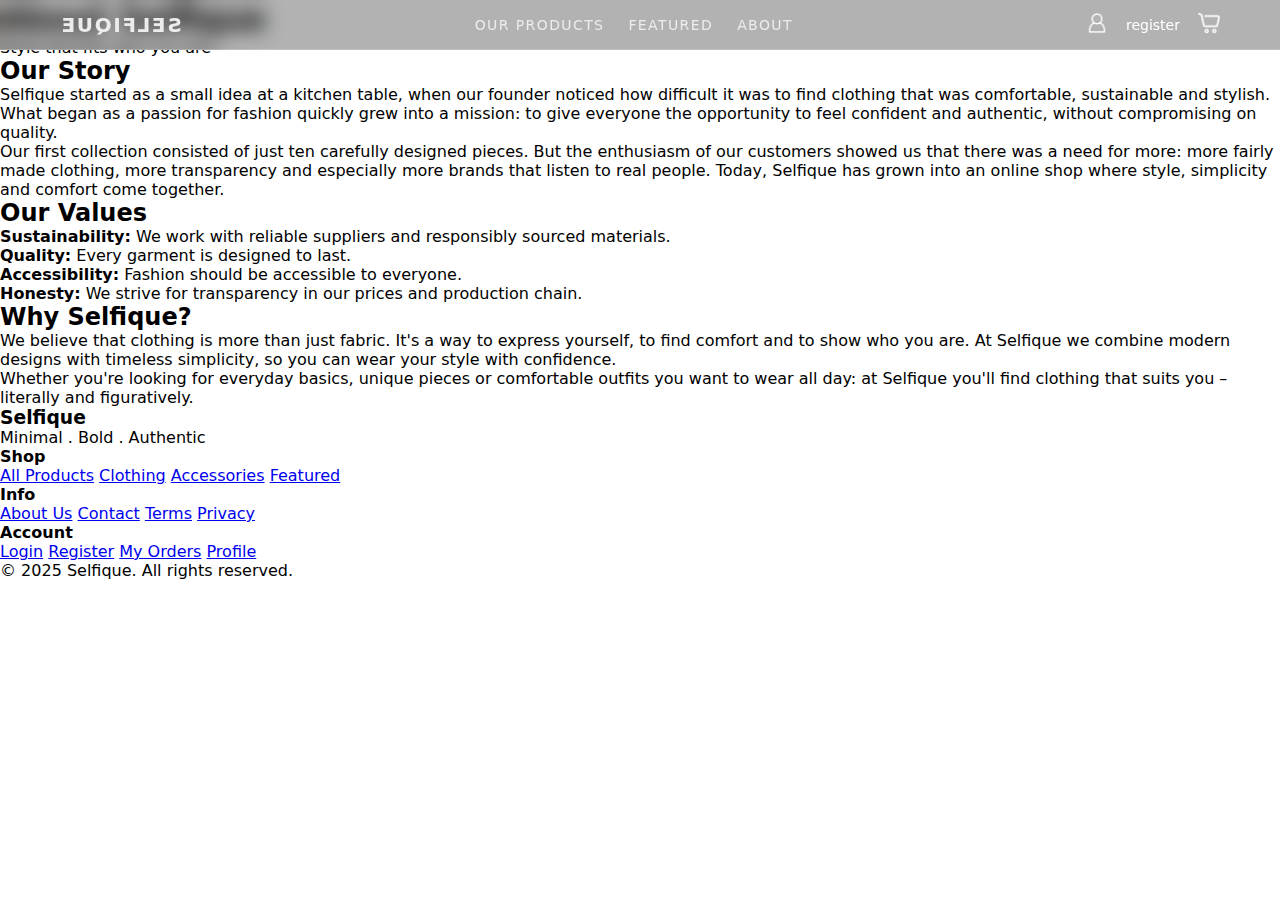
<file: Project-root/about.html>
<!DOCTYPE html>
<html lang="en">
  <head>
    <meta charset="UTF-8" />
    <meta name="viewport" content="width=device-width, initial-scale=1.0" />
    <title>Selfique</title>
    <link rel="stylesheet" href="css/style.css" />
  </head>
  <body>
  </head>
  <body>
      <header class="navbar">
        <div class="nav-container">
          <a href="index.html" class="logo">Selfique</a>

          <nav class="links">
            <a href="product.html">Our products</a>
            <a href="featured.html">Featured</a>
            <a href="about.html">About</a>
          </nav>
          <div class="nav-actions">
            <a href="login.html"><img src="images/user (1).png" alt="" /></a>
            <a href="register.html">register</a>
            <a href="cart.html"
              ><img src="images/online-shopping.png" alt=""
            /></a>
          </div>
        </div>
      </header>

    <section class="about-hero">
      <h1>About Selfique</h1>
      <p>Style that fits who you are</p>
    </section>

    <main class="about-content">
      <section class="about-section">
        <h2>Our Story</h2>
        <p>
          Selfique started as a small idea at a kitchen table, when our founder
          noticed how difficult it was to find clothing that was comfortable,
          sustainable and stylish. What began as a passion for fashion quickly
          grew into a mission: to give everyone the opportunity to feel
          confident and authentic, without compromising on quality.
        </p>
        <p>
          Our first collection consisted of just ten carefully designed pieces.
          But the enthusiasm of our customers showed us that there was a need
          for more: more fairly made clothing, more transparency and especially
          more brands that listen to real people. Today, Selfique has grown into
          an online shop where style, simplicity and comfort come together.
        </p>
      </section>

      <section class="about-section">
        <h2>Our Values</h2>
        <ul class="values-list">
          <li>
            <strong>Sustainability:</strong> We work with reliable suppliers and
            responsibly sourced materials.
          </li>
          <li><strong>Quality:</strong> Every garment is designed to last.</li>
          <li>
            <strong>Accessibility:</strong> Fashion should be accessible to
            everyone.
          </li>
          <li>
            <strong>Honesty:</strong> We strive for transparency in our prices
            and production chain.
          </li>
        </ul>
      </section>

      <section class="about-section">
        <h2>Why Selfique?</h2>
        <p>
          We believe that clothing is more than just fabric. It's a way to
          express yourself, to find comfort and to show who you are. At Selfique
          we combine modern designs with timeless simplicity, so you can wear
          your style with confidence.
        </p>
        <p>
          Whether you're looking for everyday basics, unique pieces or
          comfortable outfits you want to wear all day: at Selfique you'll find
          clothing that suits you – literally and figuratively.
        </p>
      </section>
    </main>

    <footer class="footer">
      <div class="footer-container">
        <div class="footer-content">
          <div class="footer-column">
            <h3 class="footer-logo">Selfique</h3>
            <p class="footer-text">Minimal . Bold . Authentic</p>
          </div>

          <div class="footer-column">
            <h4 class="footer-title">Shop</h4>
            <a href="product.html">All Products</a>
            <a href="product.html?category=clothing">Clothing</a>
            <a href="product.html?category=accessories">Accessories</a>
            <a href="product.html?category=featured">Featured</a>
          </div>

          <div class="footer-column">
            <h4 class="footer-title">Info</h4>
            <a href="about.html">About Us</a>
            <a href="contact.html">Contact</a>
            <a href="terms.html">Terms</a>
            <a href="privacy.html">Privacy</a>
          </div>

          <div class="footer-column">
            <h4 class="footer-title">Account</h4>
            <a href="login.html">Login</a>
            <a href="register.html">Register</a>
            <a href="orders.html">My Orders</a>
            <a href="profile.html">Profile</a>
          </div>
        </div>

        <div class="footer-bottom">
          <p>© 2025 Selfique. All rights reserved.</p>
        </div>
      </div>
    </footer>
  </body>
</html>
</file>
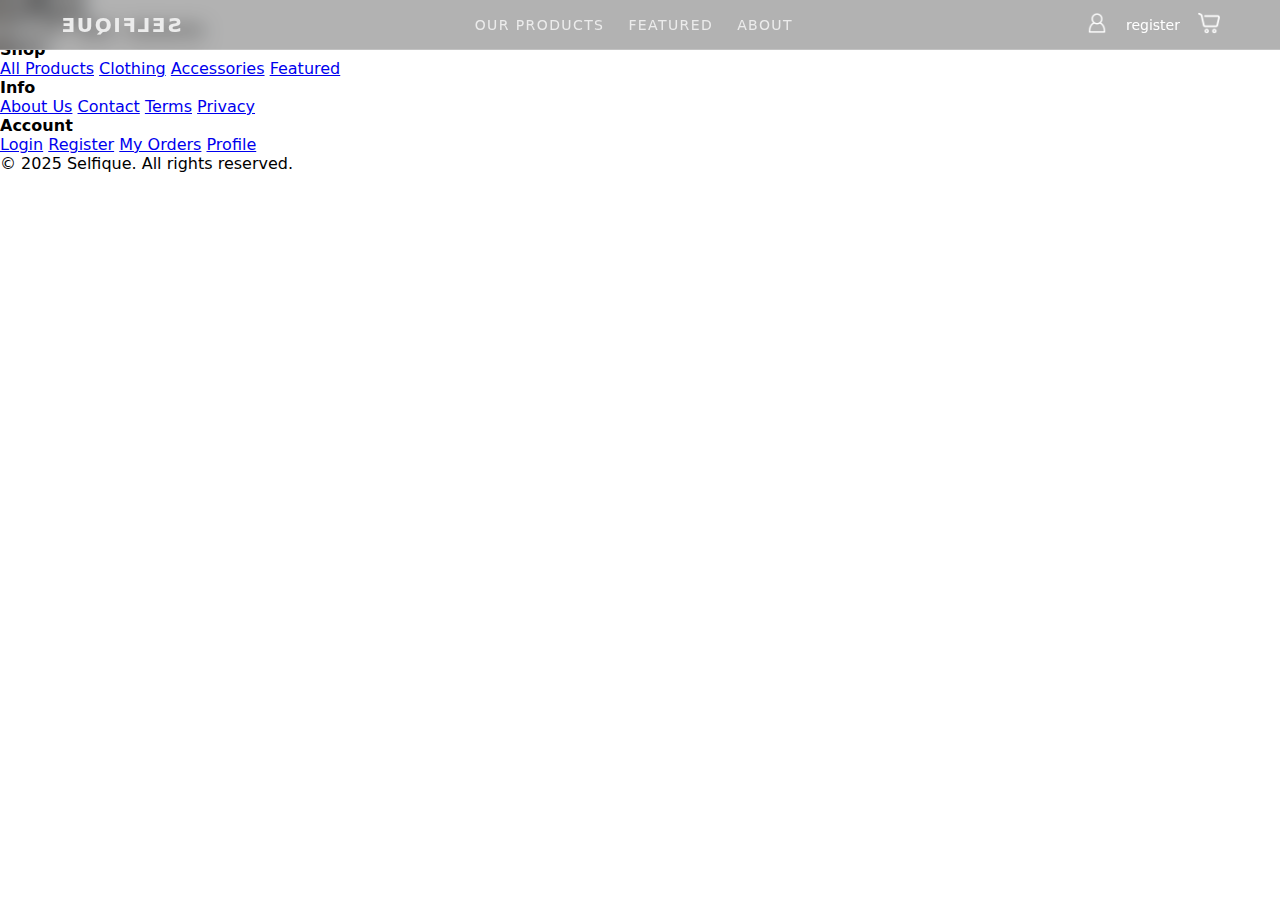
<file: Project-root/cart.html>
<!DOCTYPE html>
<html lang="en">
  <head>
    <meta charset="UTF-8" />
    <meta name="viewport" content="width=device-width, initial-scale=1.0" />
    <title>Selfique</title>
    <link rel="stylesheet" href="css/style.css" />
  </head>
  <body>
    <section class="hero">
      <header class="navbar">
        <div class="nav-container">
          <a href="index.html" class="logo">Selfique</a>

          <nav class="links">
            <a href="product.html">Our products</a>
            <a href="product.html">Featured</a>
            <a href="about.html">About</a>
          </nav>
          <div class="nav-actions">
            <a href="login.html"><img src="images/user (1).png" alt="" /></a>
            <a href="register.html">register</a>
            <a href="cart.html"
              ><img src="images/online-shopping.png" alt=""
            /></a>
          </div>
        </div>
      </header>

      

    <footer class="footer">
      <div class="footer-container">
        <div class="footer-content">
          <div class="footer-column">
            <h3 class="footer-logo">Selfique</h3>
            <p class="footer-text">Minimal . Bold . Authentic</p>
          </div>

          <div class="footer-column">
            <h4 class="footer-title">Shop</h4>
            <a href="product.html">All Products</a>
            <a href="product.html?category=clothing">Clothing</a>
            <a href="product.html?category=accessories">Accessories</a>
            <a href="product.html?category=featured">Featured</a>
          </div>

          <div class="footer-column">
            <h4 class="footer-title">Info</h4>
            <a href="about.html">About Us</a>
            <a href="contact.html">Contact</a>
            <a href="terms.html">Terms</a>
            <a href="privacy.html">Privacy</a>
          </div>

          <div class="footer-column">
            <h4 class="footer-title">Account</h4>
            <a href="login.html">Login</a>
            <a href="register.html">Register</a>
            <a href="orders.html">My Orders</a>
            <a href="profile.html">Profile</a>
          </div>
        </div>

        <div class="footer-bottom">
          <p>© 2025 Selfique. All rights reserved.</p>
        </div>
      </div>
    </footer>
  </body>
</html>
</file>
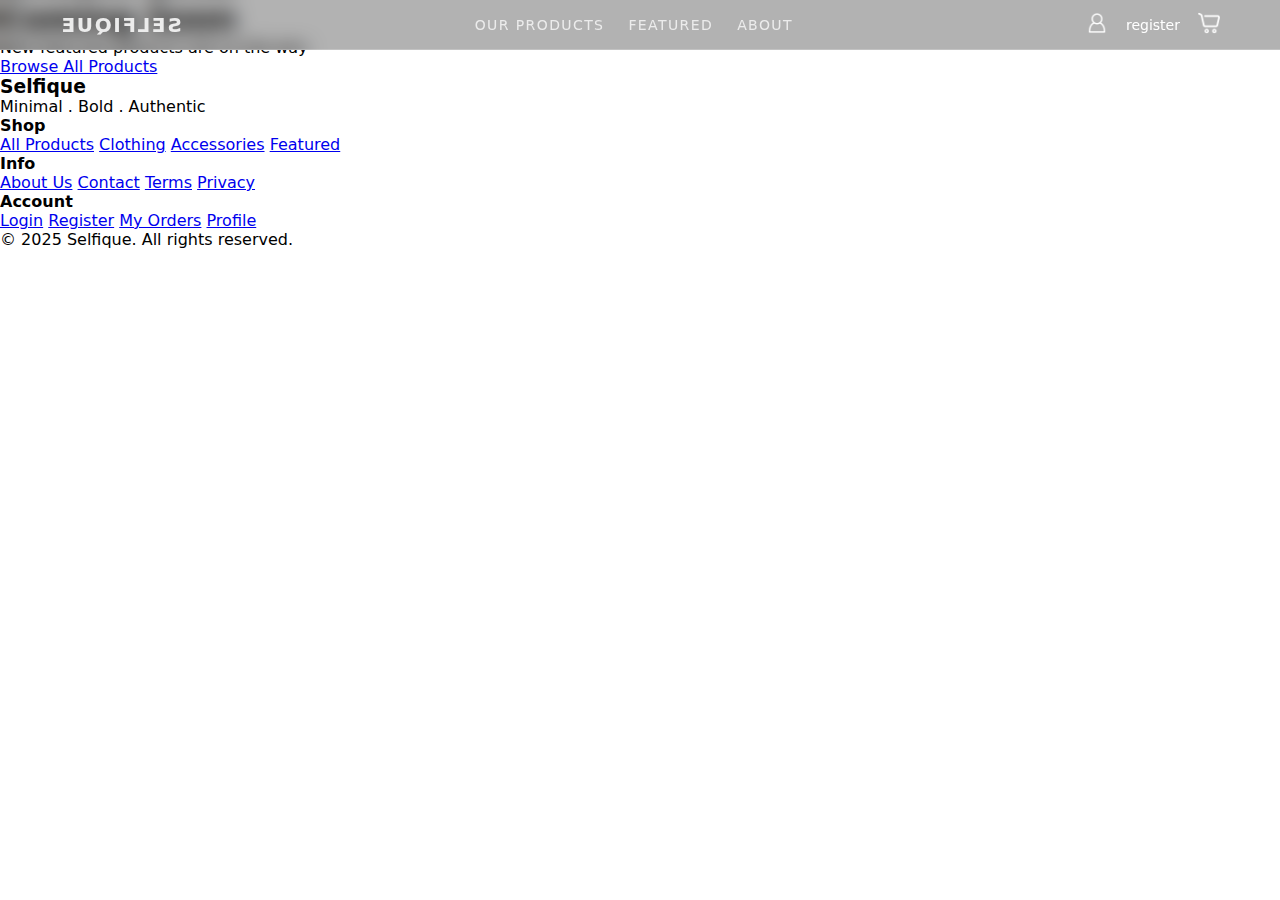
<file: Project-root/featured.html>
<!DOCTYPE html>
<html lang="en">
  <head>
    <meta charset="UTF-8" />
    <meta name="viewport" content="width=device-width, initial-scale=1.0" />
    <title>Selfique</title>
    <link rel="stylesheet" href="css/style.css" />
  </head>
  <body>
</head>
<body>

    <header class="navbar navbar-solid">
      <div class="nav-container">
        <a href="index.html" class="logo logo-dark">Selfique</a>

        <nav class="links">
          <a href="product.html">Our products</a>
          <a href="featured.html">Featured</a>
          <a href="about.html">About</a>
        </nav>
        <div class="nav-actions">
          <a href="login.html"><img src="images/user (1).png" alt="User" class="icon-dark" /></a>
          <a href="register.html" class="link-dark">register</a>
          <a href="cart.html"><img src="images/online-shopping.png" alt="Cart" class="icon-dark" /></a>
        </div>
      </div>
    </header>


    <section class="coming-soon">
      <div class="coming-soon-content">
        <h1>Coming Soon</h1>
        <p>New featured products are on the way</p>
        <a href="product.html" class="coming-soon-btn">Browse All Products</a>
      </div>
    </section>


    <footer class="footer">
      <div class="footer-container">
        <div class="footer-content">
          <div class="footer-column">
            <h3 class="footer-logo">Selfique</h3>
            <p class="footer-text">Minimal . Bold . Authentic</p>
          </div>

          <div class="footer-column">
            <h4 class="footer-title">Shop</h4>
            <a href="product.html">All Products</a>
            <a href="product.html?category=clothing">Clothing</a>
            <a href="product.html?category=accessories">Accessories</a>
            <a href="featured.html">Featured</a>
          </div>

          <div class="footer-column">
            <h4 class="footer-title">Info</h4>
            <a href="about.html">About Us</a>
            <a href="contact.html">Contact</a>
            <a href="terms.html">Terms</a>
            <a href="privacy.html">Privacy</a>
          </div>

          <div class="footer-column">
            <h4 class="footer-title">Account</h4>
            <a href="login.html">Login</a>
            <a href="register.html">Register</a>
            <a href="orders.html">My Orders</a>
            <a href="profile.html">Profile</a>
          </div>
        </div>

        <div class="footer-bottom">
          <p>© 2025 Selfique. All rights reserved.</p>
        </div>
      </div>
    </footer>
  </body>
</html>
</file>
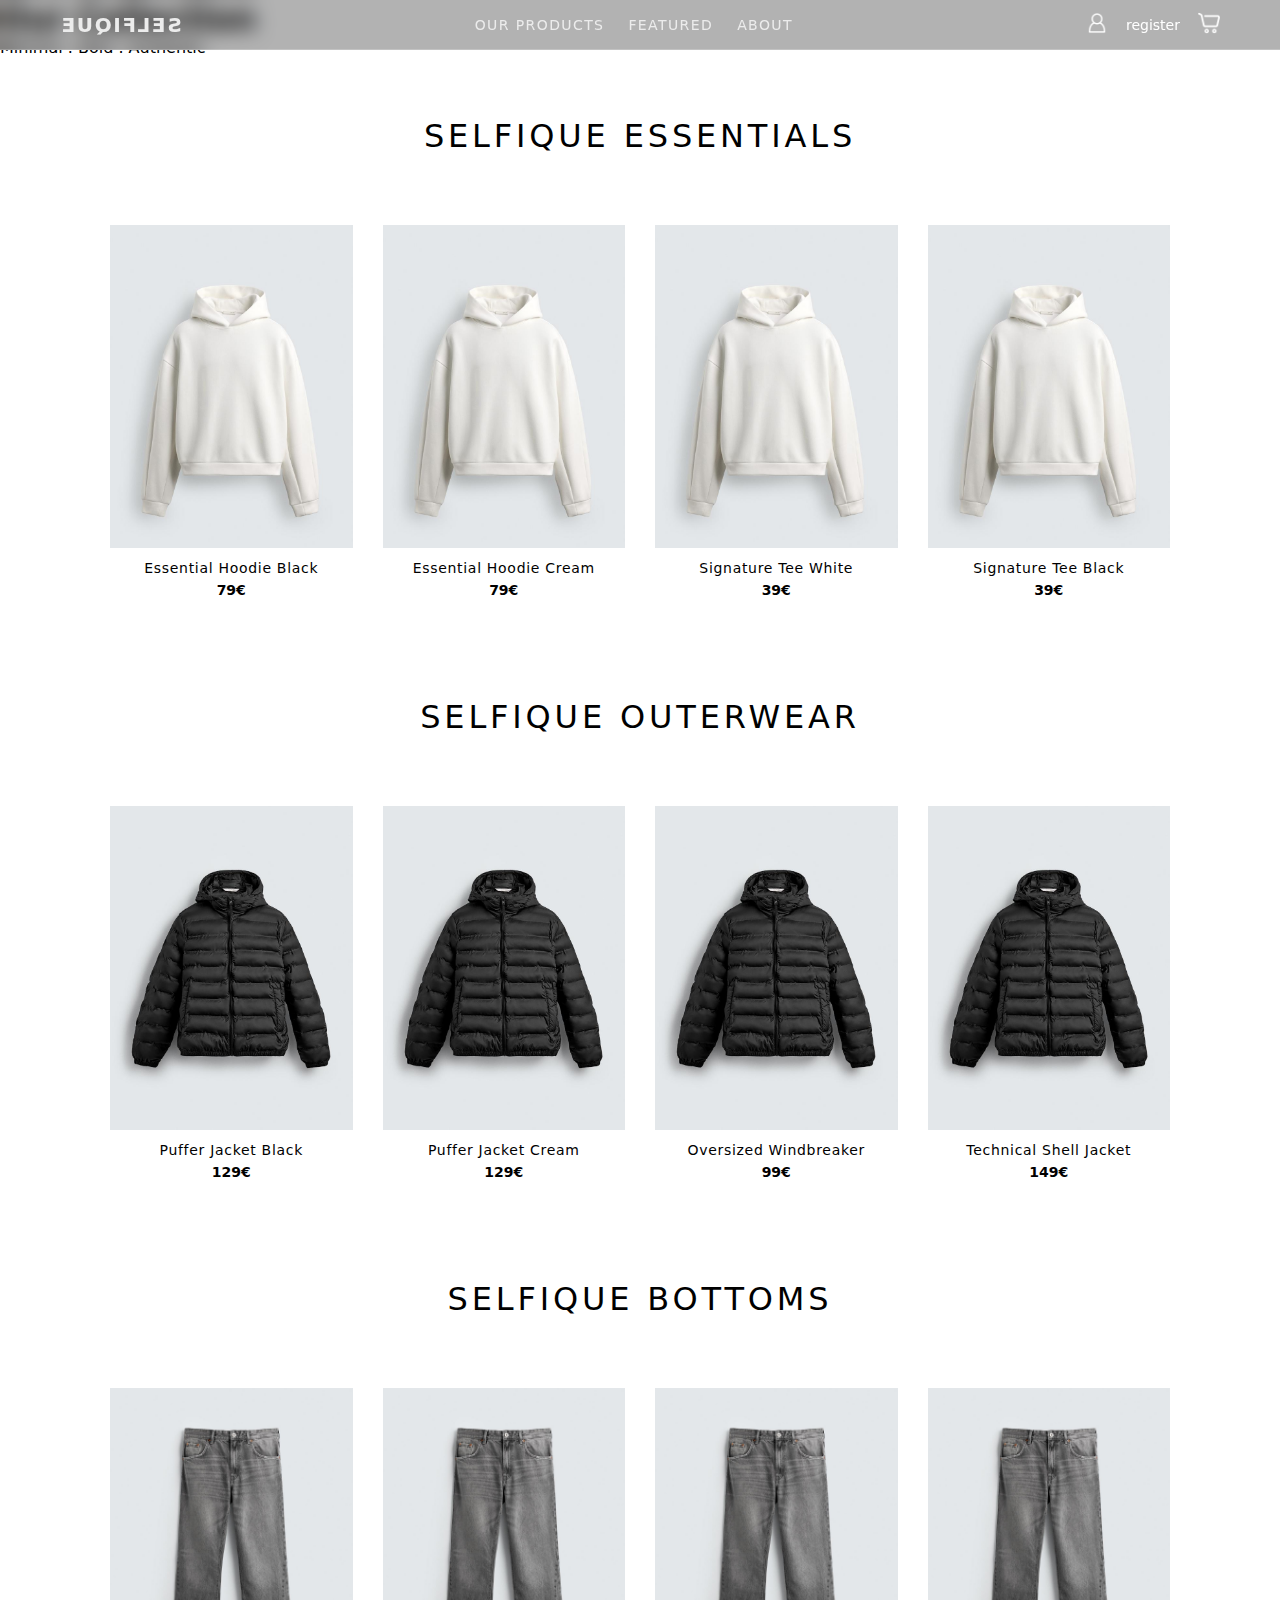
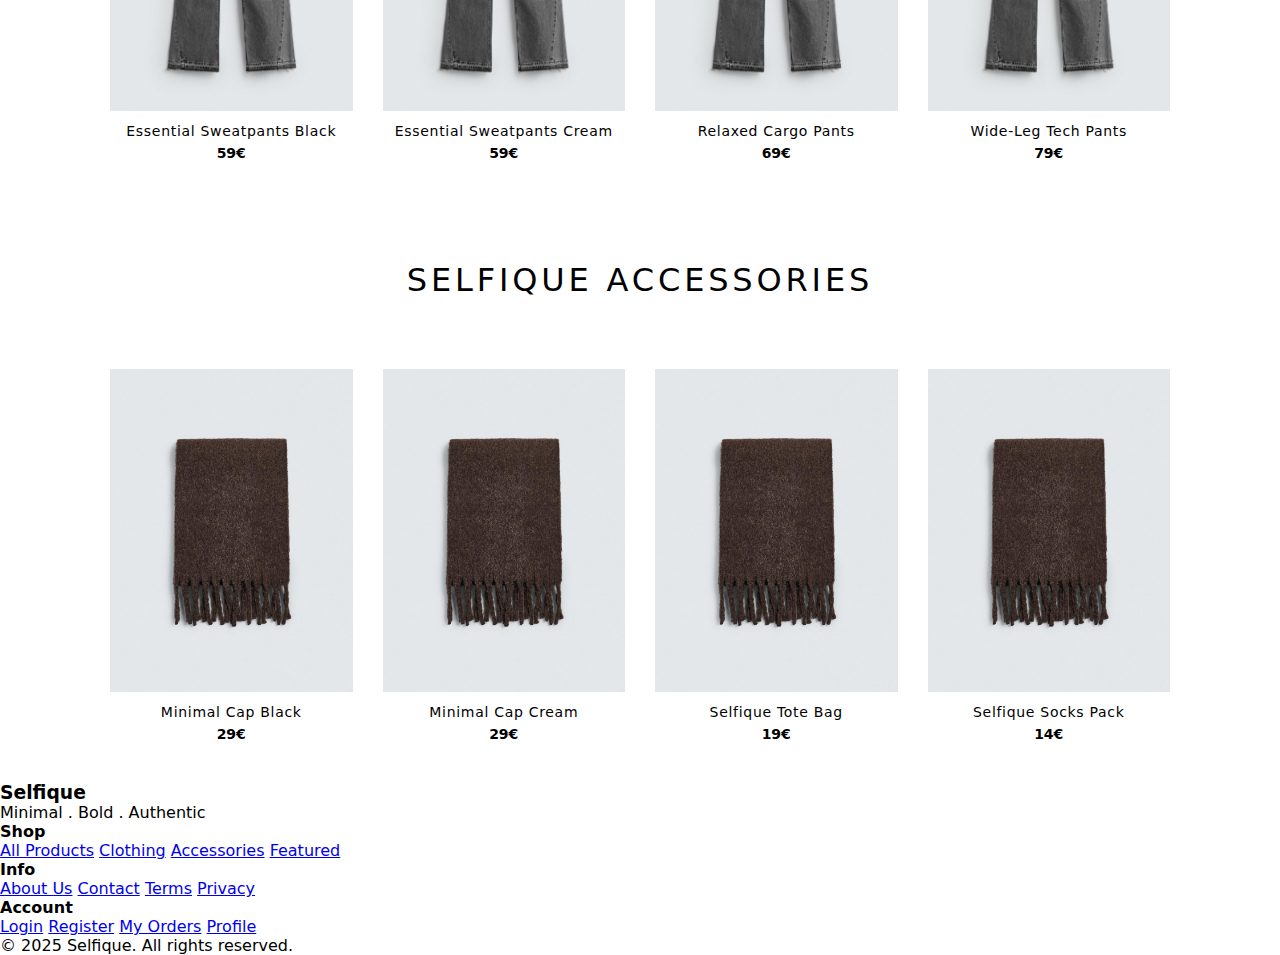
<file: Project-root/product.html>
<!DOCTYPE html>
<html lang="en">
  <head>
    <meta charset="UTF-8" />
    <meta name="viewport" content="width=device-width, initial-scale=1.0" />
    <title>Selfique</title>
    <link rel="stylesheet" href="css/style.css" />
  </head>
  <body>
    <header class="navbar navbar-solid">
      <div class="nav-container">
        <a href="index.html" class="logo logo-dark">Selfique</a>

        <nav class="links">
          <a href="product.html">Our products</a>
          <a href="featured.html">Featured</a>
          <a href="about.html">About</a>
        </nav>
        <div class="nav-actions">
          <a href="login.html"><img src="images/user (1).png" alt="" /></a>
          <a href="register.html">register</a>
          <a href="cart.html"
            ><img src="images/online-shopping.png" alt=""
          /></a>
        </div>
      </div>
    </header>

    <section class="products-hero">
      <div class="products-hero-image"></div>
      <div class="products-hero-overlay"></div>
      <div class="products-hero-content">
        <h1>Our Collection</h1>
        <p>Minimal . Bold . Authentic</p>
      </div>
    </section>

    <section class="category-title">
      <h2>Selfique Essentials</h2>
    </section>

    <section class="product-grid-section">
      <div class="container">
        <div class="product-grid">
          <a href="product-detail.html?id=1" class="product-card">
            <div class="product-image">
              <img src="images/hoodie.jpg" alt="Essential Hoodie Black" />
            </div>
            <div class="product-info">
              <h3 class="product-name">Essential Hoodie Black</h3>
              <p class="product-price">79€</p>
            </div>
          </a>

          <a href="product-detail.html?id=2" class="product-card">
            <div class="product-image">
              <img src="images/hoodie.jpg" alt="Essential Hoodie Cream" />
            </div>
            <div class="product-info">
              <h3 class="product-name">Essential Hoodie Cream</h3>
              <p class="product-price">79€</p>
            </div>
          </a>

          <a href="product-detail.html?id=3" class="product-card">
            <div class="product-image">
              <img src="images/hoodie.jpg" alt="Signature Tee White" />
            </div>
            <div class="product-info">
              <h3 class="product-name">Signature Tee White</h3>
              <p class="product-price">39€</p>
            </div>
          </a>

          <a href="product-detail.html?id=4" class="product-card">
            <div class="product-image">
              <img src="images/hoodie.jpg" alt="Signature Tee Black" />
            </div>
            <div class="product-info">
              <h3 class="product-name">Signature Tee Black</h3>
              <p class="product-price">39€</p>
            </div>
          </a>
        </div>
      </div>
    </section>

    <section class="category-title">
      <h2>Selfique Outerwear</h2>
    </section>

    <section class="product-grid-section">
      <div class="container">
        <div class="product-grid">
          <a href="product-detail.html?id=5" class="product-card">
            <div class="product-image">
              <img src="images/fo.jpg" alt="Puffer Jacket Black" />
            </div>
            <div class="product-info">
              <h3 class="product-name">Puffer Jacket Black</h3>
              <p class="product-price">129€</p>
            </div>
          </a>

          <a href="product-detail.html?id=6" class="product-card">
            <div class="product-image">
              <img src="images/fo.jpg" alt="Puffer Jacket Cream" />
            </div>
            <div class="product-info">
              <h3 class="product-name">Puffer Jacket Cream</h3>
              <p class="product-price">129€</p>
            </div>
          </a>

          <a href="product-detail.html?id=7" class="product-card">
            <div class="product-image">
              <img src="images/fo.jpg" alt="Oversized Windbreaker" />
            </div>
            <div class="product-info">
              <h3 class="product-name">Oversized Windbreaker</h3>
              <p class="product-price">99€</p>
            </div>
          </a>

          <a href="product-detail.html?id=8" class="product-card">
            <div class="product-image">
              <img src="images/fo.jpg" alt="Technical Shell Jacket" />
            </div>
            <div class="product-info">
              <h3 class="product-name">Technical Shell Jacket</h3>
              <p class="product-price">149€</p>
            </div>
          </a>
        </div>
      </div>
    </section>

    <section class="category-title">
      <h2>Selfique Bottoms</h2>
    </section>

    <section class="product-grid-section">
      <div class="container">
        <div class="product-grid">
          <a href="product-detail.html?id=9" class="product-card">
            <div class="product-image">
              <img src="images/jeans.jpg" alt="Essential Sweatpants Black" />
            </div>
            <div class="product-info">
              <h3 class="product-name">Essential Sweatpants Black</h3>
              <p class="product-price">59€</p>
            </div>
          </a>

          <a href="product-detail.html?id=10" class="product-card">
            <div class="product-image">
              <img src="images/jeans.jpg" alt="Essential Sweatpants Cream" />
            </div>
            <div class="product-info">
              <h3 class="product-name">Essential Sweatpants Cream</h3>
              <p class="product-price">59€</p>
            </div>
          </a>

          <a href="product-detail.html?id=11" class="product-card">
            <div class="product-image">
              <img src="images/jeans.jpg" alt="Relaxed Cargo Pants" />
            </div>
            <div class="product-info">
              <h3 class="product-name">Relaxed Cargo Pants</h3>
              <p class="product-price">69€</p>
            </div>
          </a>

          <a href="product-detail.html?id=12" class="product-card">
            <div class="product-image">
              <img src="images/jeans.jpg" alt="Wide-Leg Tech Pants" />
            </div>
            <div class="product-info">
              <h3 class="product-name">Wide-Leg Tech Pants</h3>
              <p class="product-price">79€</p>
            </div>
          </a>
        </div>
      </div>
    </section>

    <section class="category-title">
      <h2>Selfique Accessories</h2>
    </section>

    <section class="product-grid-section">
      <div class="container">
        <div class="product-grid">
          <a href="product-detail.html?id=13" class="product-card">
            <div class="product-image">
              <img src="images/sjaal.jpg" alt="Minimal Cap Black" />
            </div>
            <div class="product-info">
              <h3 class="product-name">Minimal Cap Black</h3>
              <p class="product-price">29€</p>
            </div>
          </a>

          <a href="product-detail.html?id=14" class="product-card">
            <div class="product-image">
              <img src="images/sjaal.jpg" alt="Minimal Cap Cream" />
            </div>
            <div class="product-info">
              <h3 class="product-name">Minimal Cap Cream</h3>
              <p class="product-price">29€</p>
            </div>
          </a>

          <a href="product-detail.html?id=15" class="product-card">
            <div class="product-image">
              <img src="images/sjaal.jpg" alt="Selfique Tote Bag" />
            </div>
            <div class="product-info">
              <h3 class="product-name">Selfique Tote Bag</h3>
              <p class="product-price">19€</p>
            </div>
          </a>

          <a href="product-detail.html?id=16" class="product-card">
            <div class="product-image">
              <img src="images/sjaal.jpg" alt="Selfique Socks Pack" />
            </div>
            <div class="product-info">
              <h3 class="product-name">Selfique Socks Pack</h3>
              <p class="product-price">14€</p>
            </div>
          </a>
        </div>
      </div>
    </section>

    <footer class="footer">
      <div class="footer-container">
        <div class="footer-content">
          <div class="footer-column">
            <h3 class="footer-logo">Selfique</h3>
            <p class="footer-text">Minimal . Bold . Authentic</p>
          </div>

          <div class="footer-column">
            <h4 class="footer-title">Shop</h4>
            <a href="product.html">All Products</a>
            <a href="product.html?category=clothing">Clothing</a>
            <a href="product.html?category=accessories">Accessories</a>
            <a href="product.html?category=featured">Featured</a>
          </div>

          <div class="footer-column">
            <h4 class="footer-title">Info</h4>
            <a href="about.html">About Us</a>
            <a href="contact.html">Contact</a>
            <a href="terms.html">Terms</a>
            <a href="privacy.html">Privacy</a>
          </div>

          <div class="footer-column">
            <h4 class="footer-title">Account</h4>
            <a href="login.html">Login</a>
            <a href="register.html">Register</a>
            <a href="orders.html">My Orders</a>
            <a href="profile.html">Profile</a>
          </div>
        </div>

        <div class="footer-bottom">
          <p>© 2025 Selfique. All rights reserved.</p>
        </div>
      </div>
    </footer>
  </body>
</html>
</file>
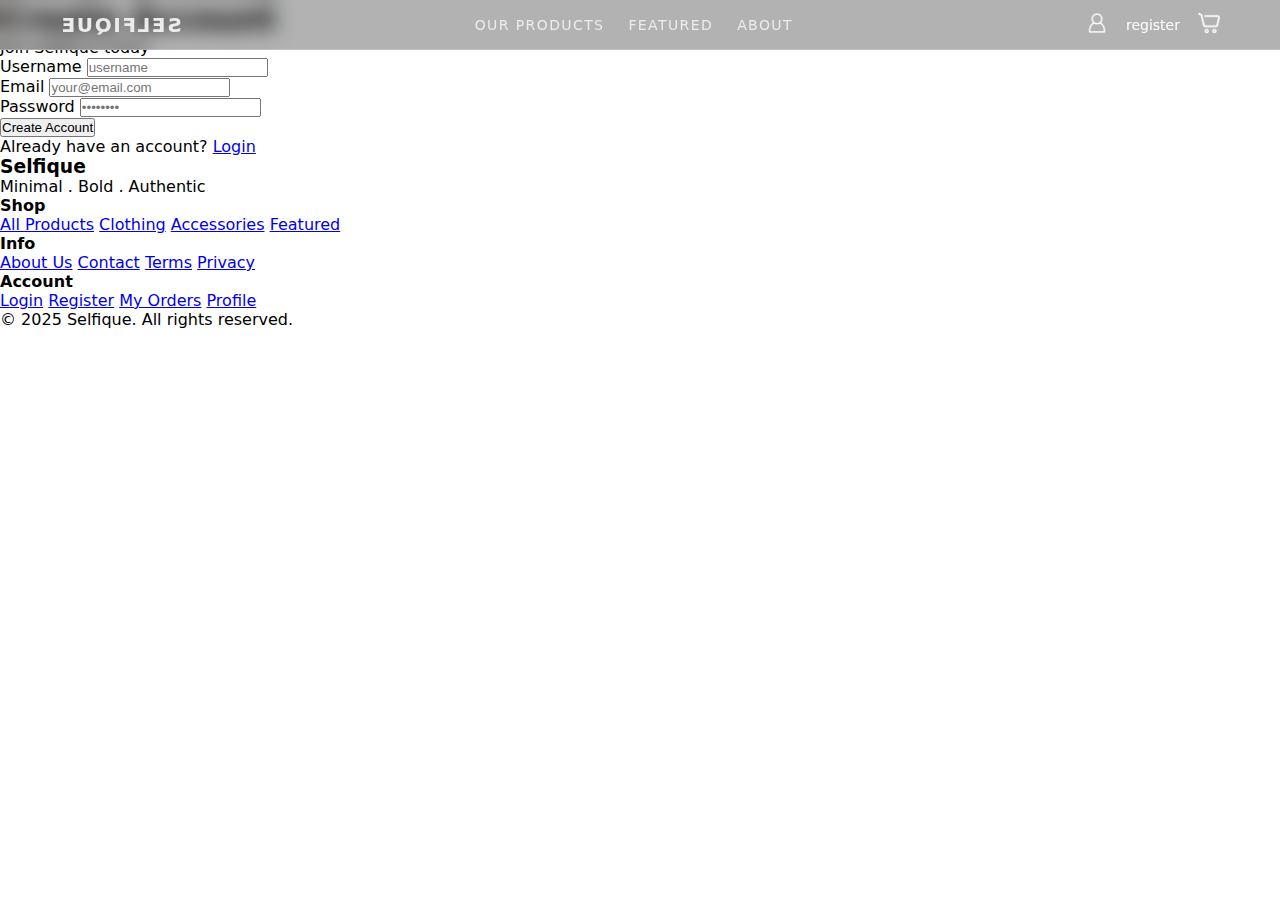
<file: Project-root/register.html>
<!DOCTYPE html>
<html lang="en">
  <head>
    <meta charset="UTF-8" />
    <meta name="viewport" content="width=device-width, initial-scale=1.0" />
    <title>Document</title>
    <link rel="stylesheet" href="/Project-root/css/style.css" />
  </head>
  <body>
    <header class="navbar">
      <div class="nav-container">
        <a href="index.html" class="logo">Selfique</a>

        <nav class="links">
          <a href="product.html">Our products</a>
          <a href="product.html">Featured</a>
          <a href="about.html">About</a>
        </nav>
        <div class="nav-actions">
          <a href="login.html"><img src="images/user (1).png" alt="" /></a>
          <a href="register.html">register</a>
          <a href="cart.html"
            ><img src="images/online-shopping.png" alt=""
          /></a>
        </div>
      </div>
    </header>
    <section class="auth-section">
      <div class="auth-container">
        <div class="auth-box">
          <h1>Create Account</h1>
          <p class="auth-subtitle">Join Selfique today</p>

          <form action="register_process.php" method="POST" class="auth-form">
            <div class="form-group">
              <label>Username</label>
              <input
                type="text"
                name="username"
                placeholder="username"
                required
              />
            </div>

            <div class="form-group">
              <label>Email</label>
              <input
                type="email"
                name="email"
                placeholder="your@email.com"
                required
              />
            </div>

            <div class="form-group">
              <label>Password</label>
              <input
                type="password"
                name="password"
                placeholder="••••••••"
                required
              />
            </div>

            <button type="submit" class="auth-btn">Create Account</button>

            <p class="auth-switch">
              Already have an account? <a href="login.html">Login</a>
            </p>
          </form>
        </div>
      </div>
    </section>
    <footer class="footer">
      <div class="footer-container">
        <div class="footer-content">
          <div class="footer-column">
            <h3 class="footer-logo">Selfique</h3>
            <p class="footer-text">Minimal . Bold . Authentic</p>
          </div>

          <div class="footer-column">
            <h4 class="footer-title">Shop</h4>
            <a href="product.html">All Products</a>
            <a href="product.html?category=clothing">Clothing</a>
            <a href="product.html?category=accessories">Accessories</a>
            <a href="product.html?category=featured">Featured</a>
          </div>

          <div class="footer-column">
            <h4 class="footer-title">Info</h4>
            <a href="about.html">About Us</a>
            <a href="contact.html">Contact</a>
            <a href="terms.html">Terms</a>
            <a href="privacy.html">Privacy</a>
          </div>

          <div class="footer-column">
            <h4 class="footer-title">Account</h4>
            <a href="login.html">Login</a>
            <a href="register.html">Register</a>
            <a href="orders.html">My Orders</a>
            <a href="profile.html">Profile</a>
          </div>
        </div>

        <div class="footer-bottom">
          <p>© 2025 Selfique. All rights reserved.</p>
        </div>
      </div>
    </footer>
  </body>
</html>
</file>
<file: Project-root/css/style.css>
* {
  margin: 0;
  padding: 0;
  box-sizing: border-box;
}

body {
  overflow-x: hidden;
  font-family: system-ui, -apple-system, BlinkMacSystemFont, "Segoe UI",
    sans-serif;
}
.navbar {
  width: 100%;
  border-bottom: 1px solid rgba(255, 255, 255, 0.2);
  background: rgba(0, 0, 0, 0.3);
  backdrop-filter: blur(10px);
  position: absolute;
  top: 0;
  left: 0;
  z-index: 1000;
  font-family: system-ui, -apple-system, BlinkMacSystemFont, "Segoe UI",
    sans-serif;
}

.nav-container {
  max-width: 1200px;
  margin: 0 auto;
  padding: 12px 20px;
  display: flex;
  align-items: center;
  justify-content: space-between;
  gap: 20px;
}

.logo {
  font-size: 20px;
  font-weight: 700;
  text-decoration: none;
  color: #ececec;
  letter-spacing: 0.08em;
  text-transform: uppercase;
  transform: scaleX(-1);
}

.links {
  display: flex;
  gap: 24px;
}

.links a {
  text-decoration: none;
  color: #ececec;
  font-size: 14px;
  text-transform: uppercase;
  letter-spacing: 0.1em;
  transition: opacity 0.3s ease;
}

.links a:hover {
  opacity: 0.7;
}

.nav-actions {
  display: flex;
  gap: 18px;
  align-items: center;
}
.nav-actions a {
  text-decoration: none;
  color: #fff; /* WIT */
  font-size: 14px;
  transition: opacity 0.3s ease;
}

.nav-actions a:hover {
  opacity: 0.7;
}

.nav-actions img {
  width: 22px;
  height: 22px;
  filter: brightness(0) invert(1);
}

.hero {
  width: 100vw;
  height: 60vh;
  position: relative;
  overflow: hidden;
}

.hero-video {
  position: absolute;
  top: 0;
  left: 0;
  width: 100%;
  height: 100%;
  object-fit: cover;
  z-index: 1;
}

.hero-overlay {
  position: absolute;
  top: 0;
  left: 0;
  width: 100%;
  height: 100%;
  background: rgba(0, 0, 0, 0.35);
  z-index: 2;
}

.hero-content {
  position: absolute;
  top: 50%;
  left: 50%;
  transform: translate(-50%, -50%);
  text-align: center;
  z-index: 3;
  color: #fff;
}

.hero-content h1 {
  font-size: 48px;
  margin-bottom: 12px;
  letter-spacing: 0.05em;
  font-weight: 700;
}

.hero-content p {
  font-size: 16px;
  margin-bottom: 30px;
  letter-spacing: 0.1em;
  opacity: 0.9em;
}

.hero-btn {
  display: inline-block;
  padding: 12px 32px;
  background: #fff;
  color: #000;
  border-radius: 30px;
  text-decoration: none;
  text-transform: uppercase;
  font-size: 14px;
  letter-spacing: 0.1em;
  transition: all 0.3s ease;
}

.hero-btn:hover {
  background: rgba(255, 255, 255, 0.9);
  transform: translateY(-2px);
  box-shadow: 0 10px 25px rgba(0, 0, 0, 0.2);
}

.category-title {
  text-align: center;
  margin-top: 60px;
  margin-bottom: 30px;
}

.category-title h2 {
  font-size: 32px;
  font-weight: 500;
  text-transform: uppercase;
  letter-spacing: 0.12em;
  color: #000;
}
.product-grid-section {
  padding: 60px 20px;
  background: #fff;
}

.container {
  max-width: 100%;
  margin: 0 auto;
  padding: 0 10px;
}

.product-grid-section {
  padding: 40px 100px;
}

.section-title {
  font-size: 28px;
  font-weight: 400;
  text-align: center;
  margin-bottom: 40px;
  letter-spacing: 0.15em;
  color: #000;
}

.product-grid {
  display: grid;
  grid-template-columns: repeat(4, 1fr);
  gap: 30px;
}

.product-card {
  text-decoration: none;
  display: block;
}

.product-card:hover {
  opacity: 0.8;
}

.product-image {
  width: 100%;
  aspect-ratio: 3/4;
  overflow: hidden;
  margin-bottom: 12px;
}

.product-image img {
  width: 100%;
  height: 100%;
  object-fit: cover;
}

.product-badge {
  position: absolute;
  top: 10px;
  right: 10px;
  background: #000;
  color: #fff;
  padding: 4px 10px;
  font-size: 10px;
  letter-spacing: 0.1em;
}

.product-badge.sale {
  background: #000;
}

.product-info {
  text-align: center;
}

.product-name {
  font-size: 14px;
  font-weight: 500;
  color: #000;
  margin-bottom: 6px;
  letter-spacing: 0.05em;
}

.product-price {
  font-size: 14px;
  font-weight: 600;
  color: #000;
}

.old-price {
  text-decoration: line-through;
  color: #999;
  margin-right: 6px;
  font-weight: 400;
}

.new-price {
  color: #000;
}
</file>
